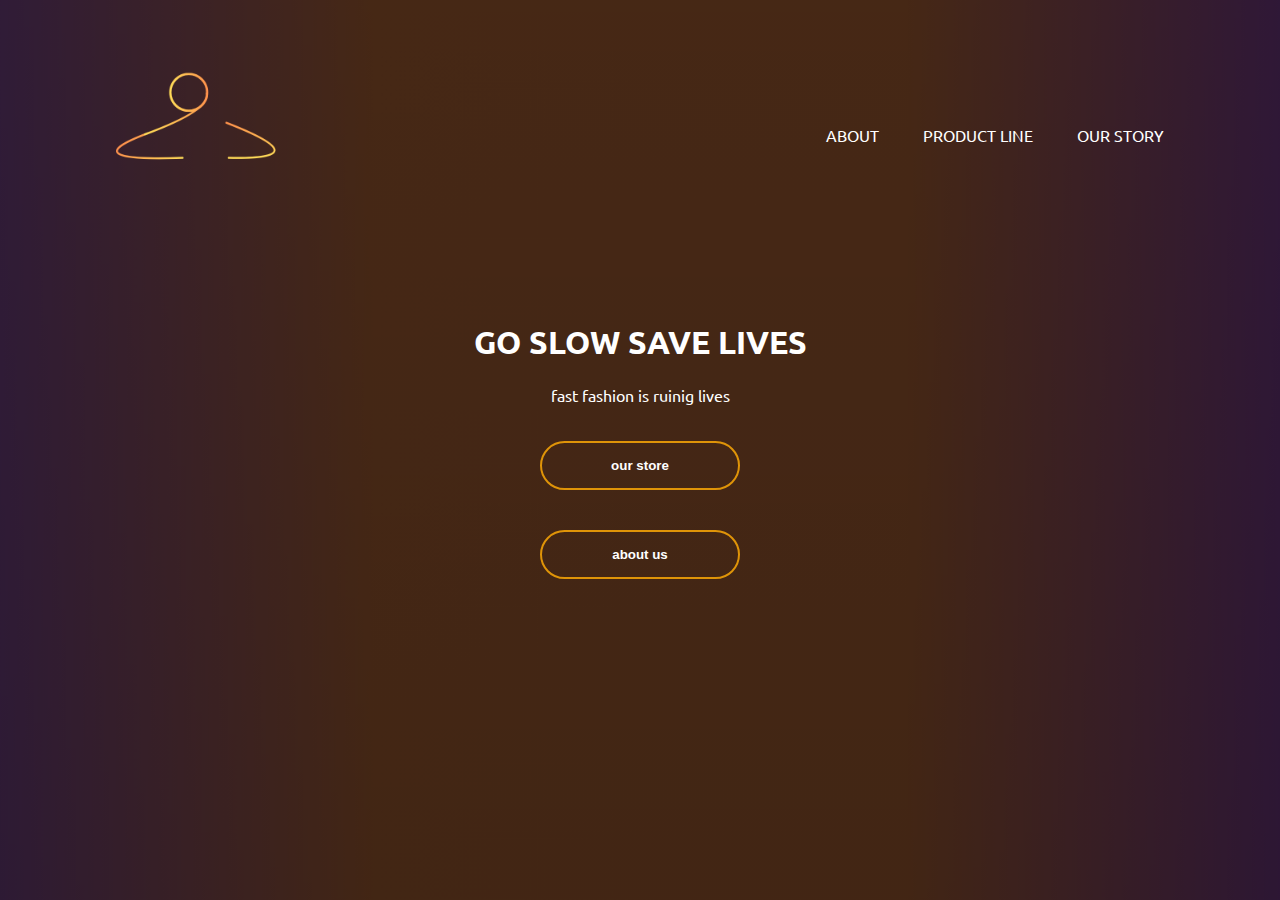
<file: Index.html>
<!DOC<!DOCTYPE html>
<html>
<head>
  <link rel="preconnect" href="https://fonts.googleapis.com">
<link rel="preconnect" href="https://fonts.gstatic.com" crossorigin>
<link href="https://fonts.googleapis.com/css2?family=Ubuntu:ital,wght@0,300;0,400;0,500;0,700;1,300;1,400;1,500;1,700&display=swap" rel="stylesheet">
  <title>My Website</title> 
  <link rel="stylesheet" href="style.css">
</head>
<body>
  <div class="banner">
    <div class="navbar">
      <img src="logo.png" class="logo"> <ul>
        <li><a href="aboutus.html">About</a></li>
        <li><a href="HomePage.html">Product Line</a></li>
        <li><a href="#">Our Story</a></li>
      </ul>
    </div>
    <div class="content">
      <h1> GO SLOW SAVE LIVES </h1>
      <p>fast fashion is ruinig lives<br> </p>
      <div>
        <button type="button"><span></span> our store</button></div>
        <button type="button"><span></span>about us</button></div>
      </div>
    </div>
    
</body>
</html>
</file>
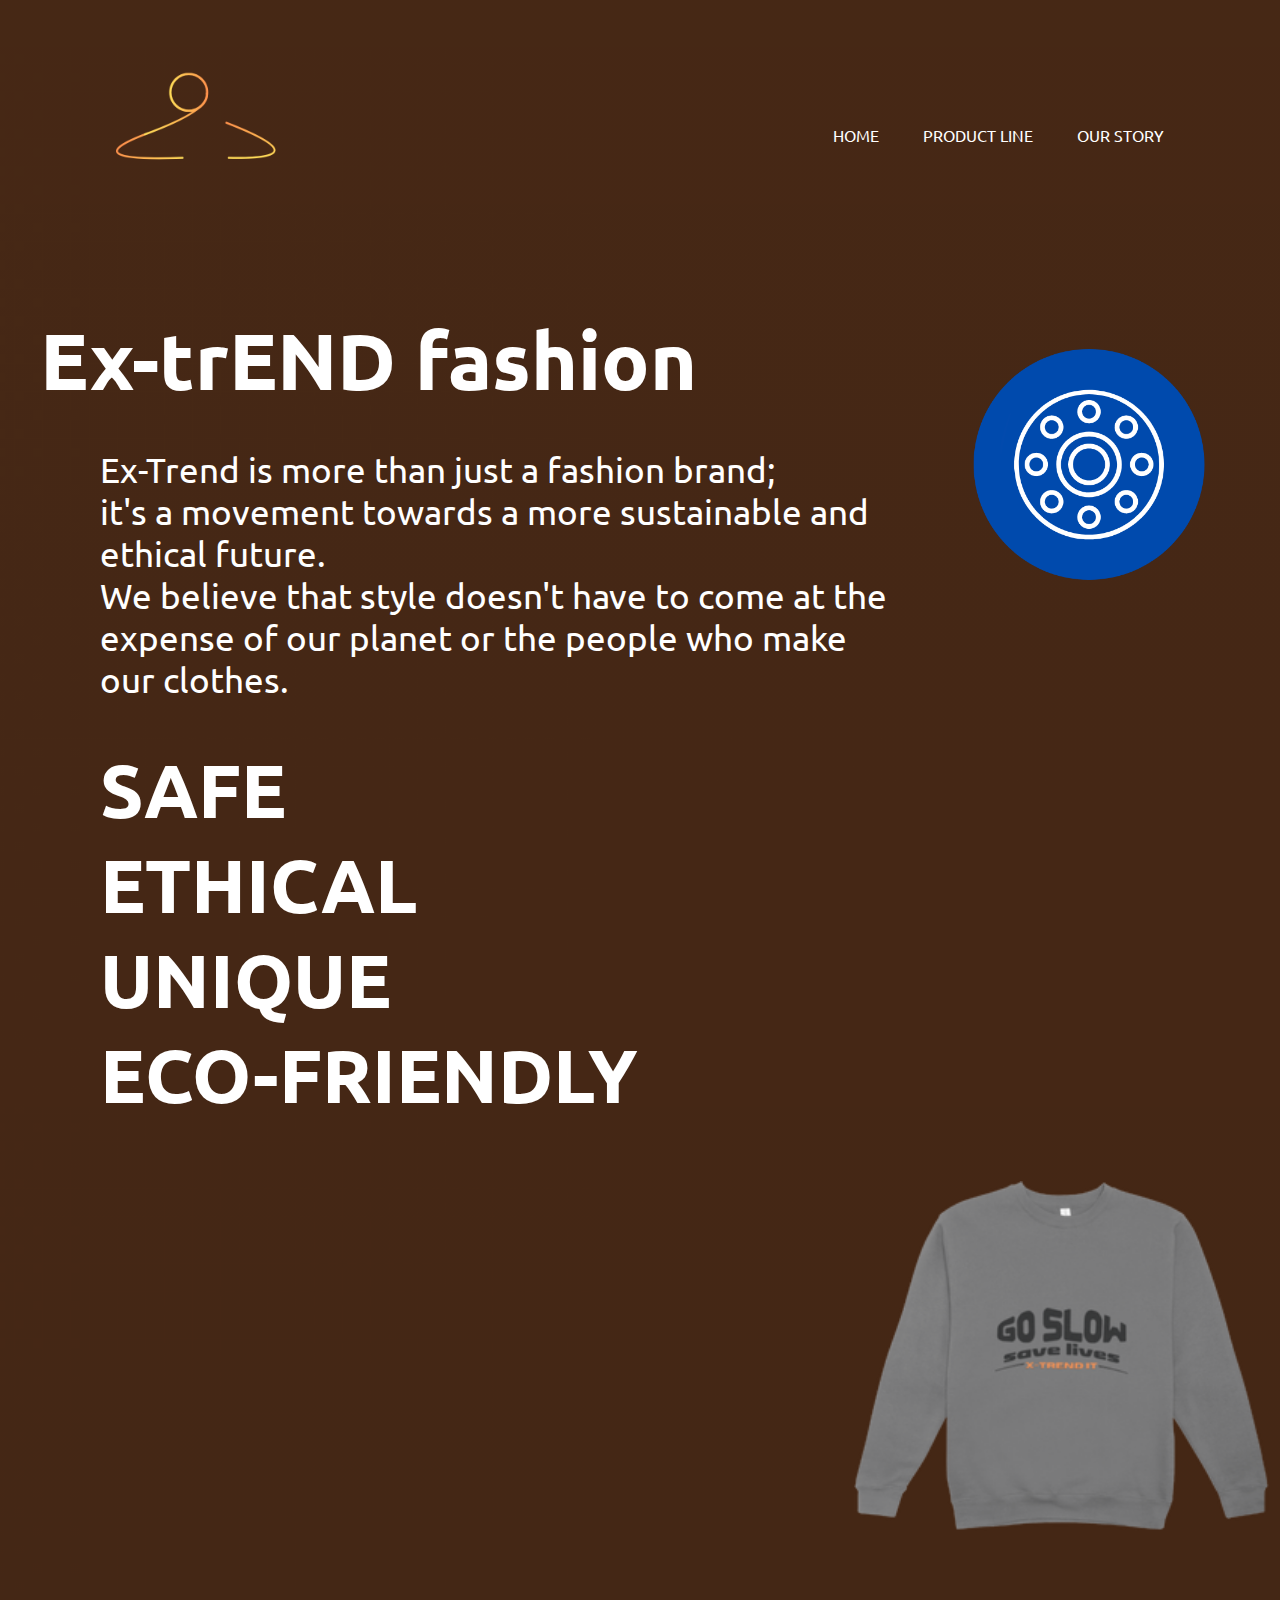
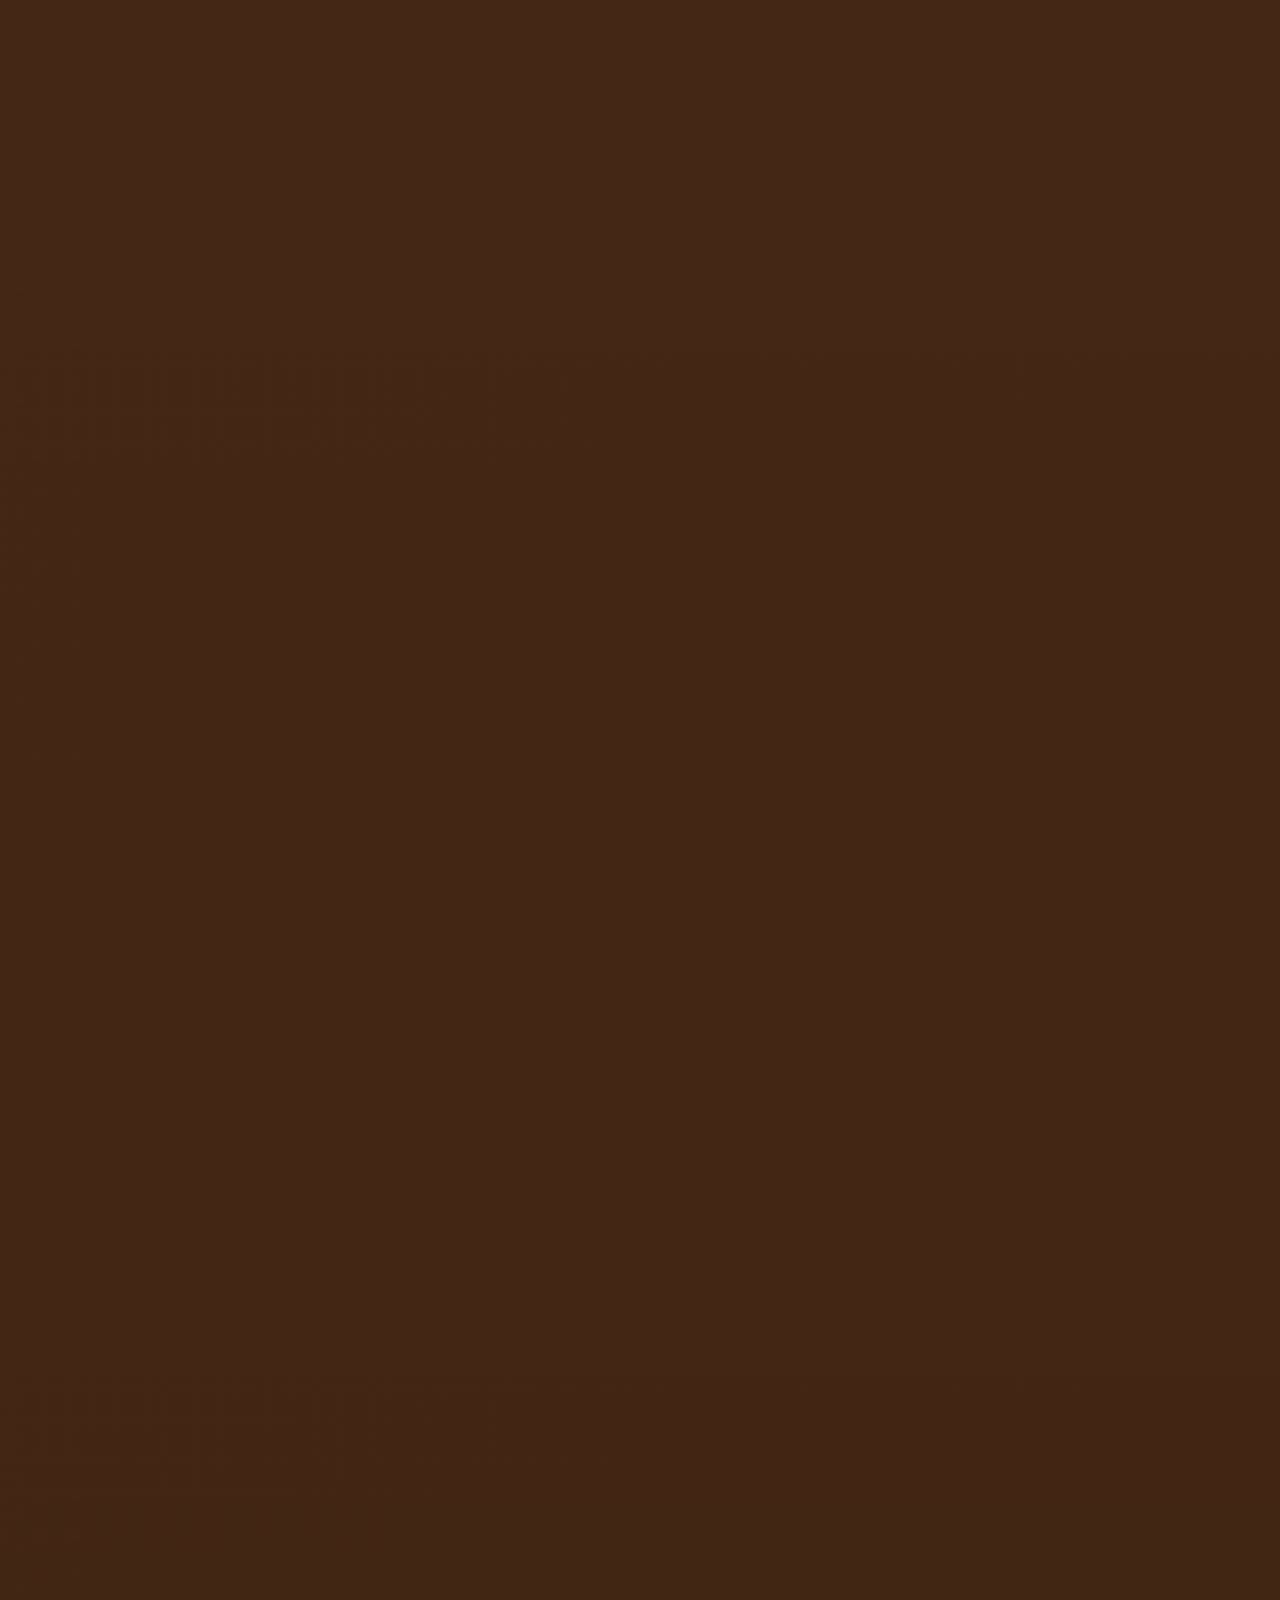
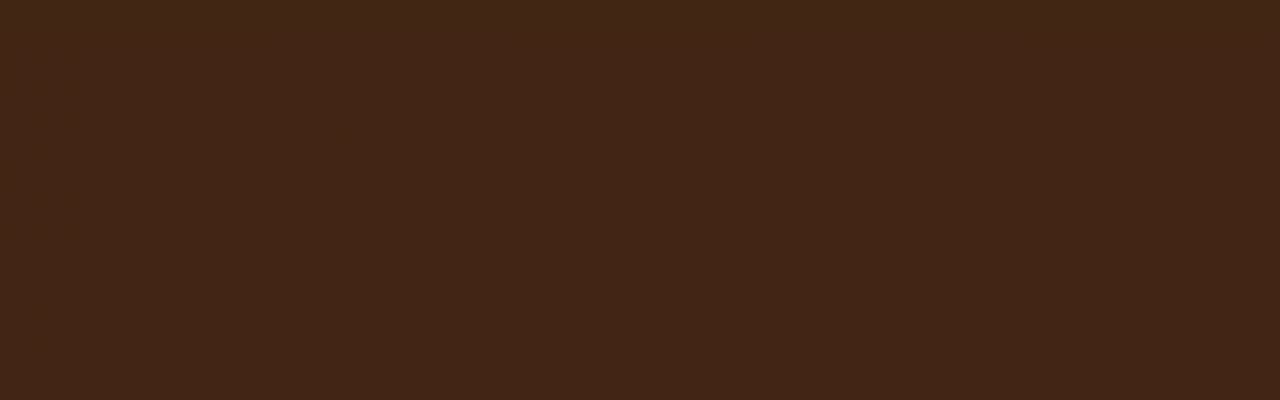
<file: aboutus.html>
<!DOCTYPE html>
<html>
    <link rel="preconnect" href="https://fonts.googleapis.com">
<link rel="preconnect" href="https://fonts.gstatic.com" crossorigin>
<link href="https://fonts.googleapis.com/css2?family=Ubuntu:ital,wght@0,300;0,400;0,500;0,700;1,300;1,400;1,500;1,700&display=swap" rel="stylesheet">
  <title>About Us</title> 
  <link rel="stylesheet" href="style3.css">

  <head>
    <link rel="preconnect" href="https://fonts.googleapis.com">
  <link rel="preconnect" href="https://fonts.gstatic.com" crossorigin>
  <link href="https://fonts.googleapis.com/css2?family=Ubuntu:ital,wght@0,300;0,400;0,500;0,700;1,300;1,400;1,500;1,700&display=swap" rel="stylesheet">
    <title>My Website</title> 
    <link rel="stylesheet" href="style.css">
  </head>
  <body>
    <section class="banner">
      <div class="navbar">
        <img src="logo.png" class="logo"> <ul>
          <li><a href="Untitled 1.html">Home</a></li>
          <li><a href="HomePage.html">Product Line</a></li>
          <li><a href="ourStory.html">Our Story</a></li>
        </ul>
      </div>
     <img src="Untitled design (1).png" class="autoRotate">
     <div class="box">
    <h1>
        Ex-trEND fashion
        
    </h1>
    </div>
<p>
    Ex-Trend is more than just a fashion brand;
    <br> it's a movement towards a more sustainable and ethical future.
    <br> We believe that style doesn't have to come at the expense of our planet or the people who make our clothes.
</p>
<section class="text">
    <div class="autoBlur">SAFE</div>
    <div class="autoBlur">ETHICAL</div>
    <div class="autoBlur">UNIQUE</div>
    <div class="autoBlur">ECO-FRIENDLY</div>
  </section>
  <img src="Untitled (200 x 300 px) (2).png" class="shirt">
    </section>

</body>
  
</html>
</file>
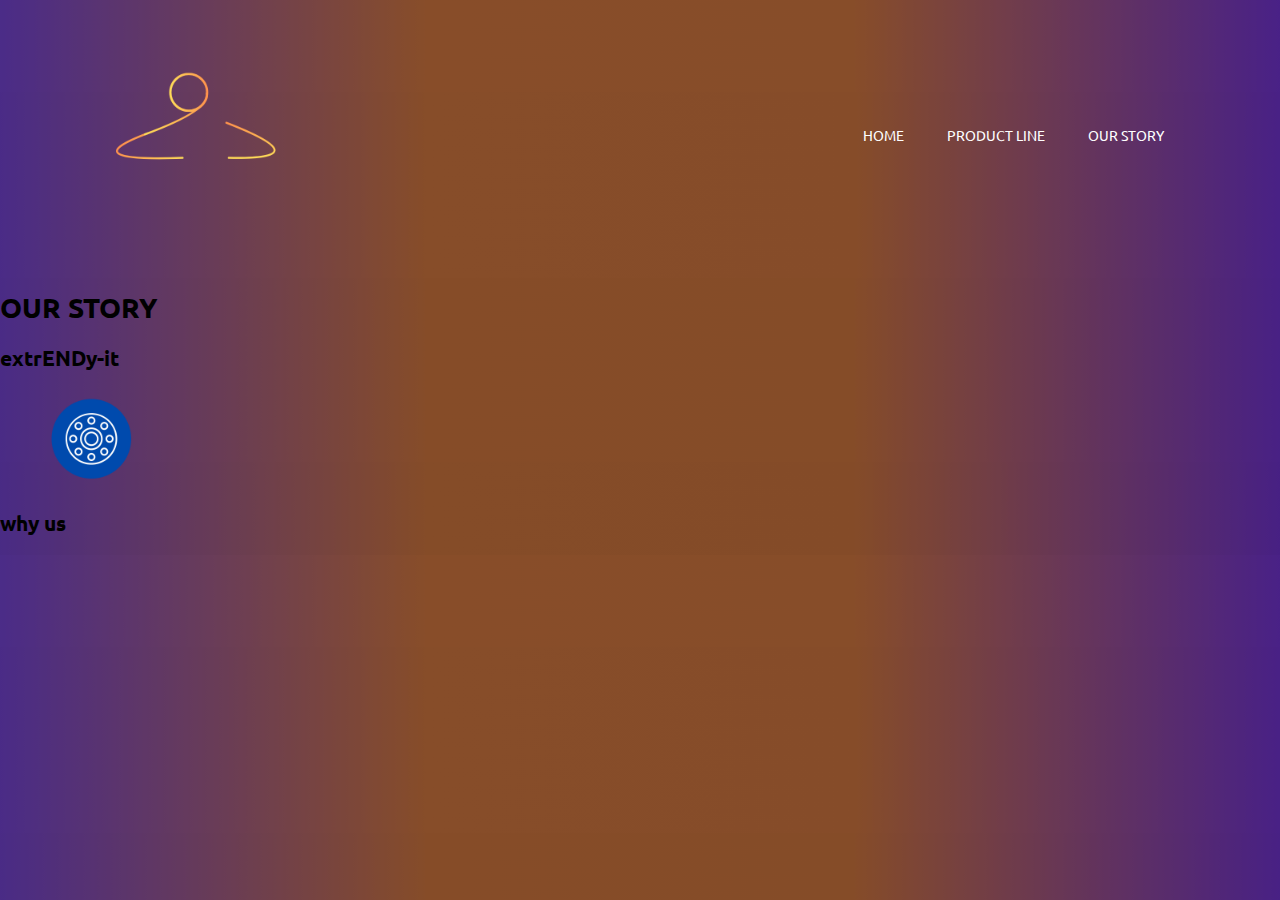
<file: ourstory1.html>
<!DOCTYPE html>
<html lang="en">
<head>
    <meta charset="UTF-8">
    <meta name="viewport" content="width=device-width, initial-scale=1.0">
    <title>Document</title>
    <link rel="stylesheet" href="style5.css">
  <link rel="preconnect" href="https://fonts.googleapis.com">
  <link rel="preconnect" href="https://fonts.gstatic.com" crossorigin>
  <link href="https://fonts.googleapis.com/css2?family=Ubuntu:ital,wght@0,300;0,400;0,500;0,700;1,300;1,400;1,500;1,700&display=swap" rel="stylesheet">
</head>
<body>
    <main>
        <section class="banner"></section>
        <div class="banner">
            <div class="navbar">
              <img src="logo.png" class="logo"> <ul>
                <li><a href="Untitled 1.html">Home</a></li>
                <li><a href="HomePage.html">Product Line</a></li>
                <li><a href="ourStory.html">Our Story</a></li>
              </ul>
            </div>
          </div>
            <div class="content">
                <h1 class="left">OUR STORY</h1>
                <div class="right">
                    <h2>extrENDy-it</h2>
                </div>
                </div>
            </div>
        </section>
        <section class="grid grid-1">
            <figure>
                <img src="Untitled design (1).png" alt="" class="autoRotate">
            </figure>
            <h2 class="autoShow">why us </h2>
        </section>








</body>
</file>
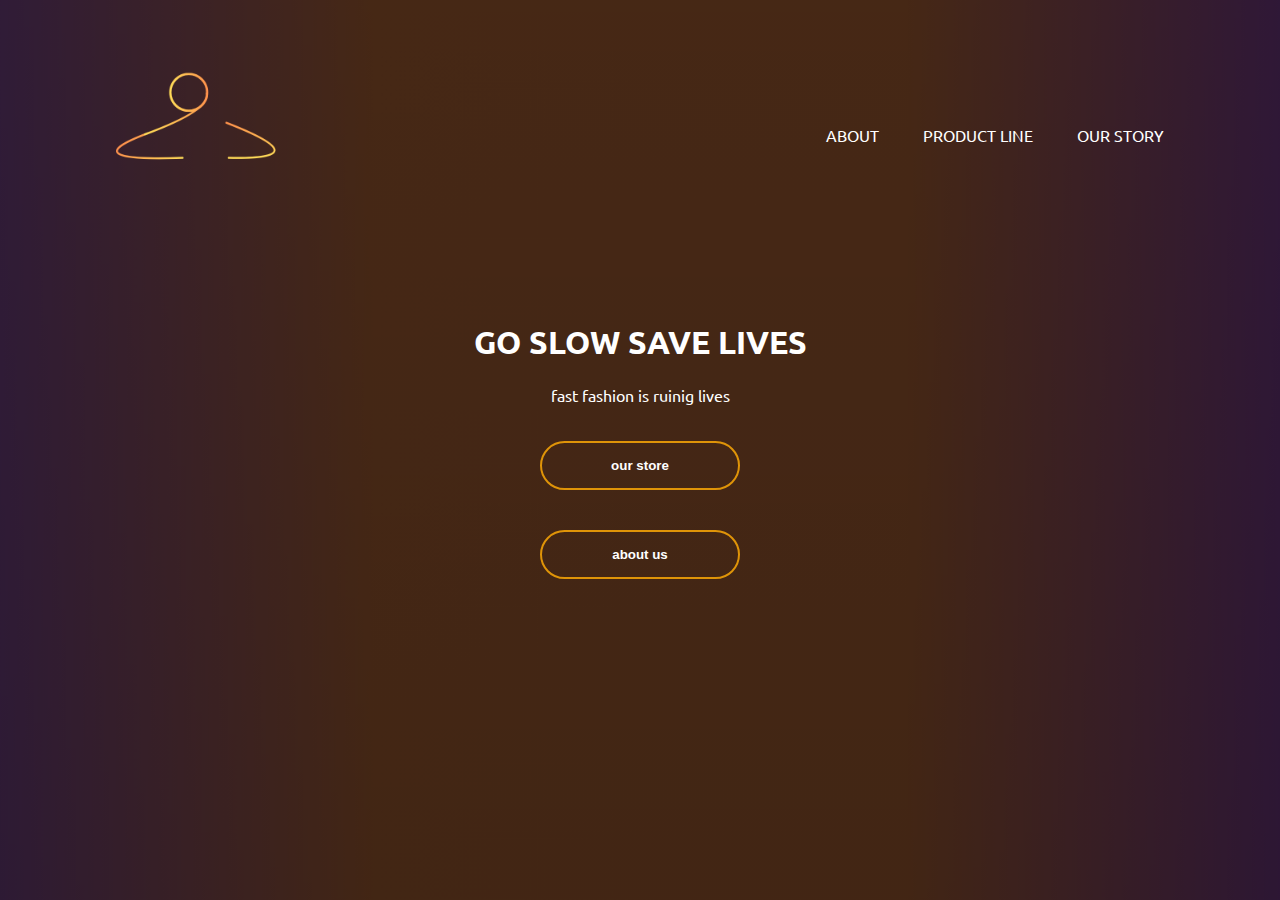
<file: Untitled 1.html>
<!DOC<!DOCTYPE html>
<html>
<head>
  <link rel="preconnect" href="https://fonts.googleapis.com">
<link rel="preconnect" href="https://fonts.gstatic.com" crossorigin>
<link href="https://fonts.googleapis.com/css2?family=Ubuntu:ital,wght@0,300;0,400;0,500;0,700;1,300;1,400;1,500;1,700&display=swap" rel="stylesheet">
  <title>My Website</title> 
  <link rel="stylesheet" href="style.css">
</head>
<body>
  <div class="banner">
    <div class="navbar">
      <img src="logo.png" class="logo"> <ul>
        <li><a href="aboutus.html">About</a></li>
        <li><a href="HomePage.html">Product Line</a></li>
        <li><a href="#">Our Story</a></li>
      </ul>
    </div>
    <div class="content">
      <h1> GO SLOW SAVE LIVES </h1>
      <p>fast fashion is ruinig lives<br> </p>
      <div>
        <button type="button"><span></span> our store</button></div>
        <button type="button"><span></span>about us</button></div>
      </div>
    </div>
    
</body>
</html>
</file>
<file: style.css>
body {
  margin: 0;
  padding: 0;
  font-family:'Ubuntu'
}
.banner {
  width: 100%;
  height: 100vh;
  background-image: linear-gradient(to bottom, rgba(0, 0, 0, 0.727), rgba(0, 0, 0, 0.74)), url(background2.png);
  background-size: cover;
  background-position: center;
}
.logo{
  height :200px;
}
.navbar {width: 85%;
  margin: auto ;
  padding: 35px 0;
  display: flex;
align-items: center;
justify-content: space-between;
}
.navbar ul li {
  list-style: none;
  display: inline-block;
  margin: 0 20px;
  position: relative;

}
.navbar ul li a {
text-decoration: none;
color: white;
text-transform: uppercase;
}
.navbar ul li::after {
content:'' ;
height: 3px;
width: 0;
background : #df9408;
position: absolute;
left:0;
bottom: -10px;
transition: 0.5s;
}
.navbar ul li:hover::after{
  width: 100% ;
}
.content{
  width: 100%;
position:absolute;
top: 50%;
transform: translateY(-50%);
text-align: center;
color: white;
}


button {
  width: 200px;
  padding:15px 0;
  text-align: center;
  margin: 20px 10px;
  border-radius: 25px;
  font-weight:bold;
  border: 2px solid #df9408;
  background: transparent;
  color: white;
  cursor: pointer;
  position: relative;
  overflow: hidden;
}
span{
 background: #df9408; 
 height:100%;
 width: 0;
 border-radius: 25px;
 position: absolute;
 left: 0;
 bottom: 0;
 z-index: -1;
 transition: 0.5s;
}
button:hover span{
  width: 100%;

}
button:hover{
  border: none;
}
</file>
<file: style3.css>
html,body{
  scroll-behavior: smooth;
} 
body {
    margin: 0;
    padding: 0;
    font-family:'Ubuntu'
  }
  .banner {
    width: 100%;
    min-height: 400vh;
    background-image: linear-gradient(to bottom, rgba(0, 0, 0, 0.468), rgba(0, 0, 0, 0.479)), url(background2.png);
    background-size: cover;
    background-position: center;
  }
  .logo{
    height :200px;
  }
  .navbar {width: 85%;
    margin: auto ;
    padding: 35px 0;
    display: flex;
  align-items: center;
  justify-content: space-between;
  }
  .navbar ul li {
    list-style: none;
    display: inline-block;
    margin: 0 20px;
    position: relative;
  
  }
  .navbar ul li a {
  text-decoration: none;
  color: white;
  text-transform: uppercase;
  }
  .navbar ul li::after {
  content:'' ;
  height: 3px;
  width: 0;
  background : #df9408;
  position: absolute;
  left:0;
  bottom: -10px;
  transition: 0.5s;
  }
  .navbar ul li:hover::after{
    width: 100% ;
  }
  p{
    font-size: 35px;
  text-align: left;
  color: white;
  margin: 40px 100px;
  }
  h1{
    font-size: 80px;
    color:white;
    margin: 40px;
  }
  .text{
    font-size: 75px;
    font-weight: bold;
    font-family: 'Ubuntu';
    color: white;
    margin: 10px 100px;
  }

.autoRotate{
  height: 290px;
float: right;
margin: 50px;
}
.autoRotate{
  animation: autoRotateAnimation;
    animation-timeline: view();
}
@keyframes autoRotateAnimation{
  from{
  transform: rotate(0deg)
  }
  to{
    transform: rotate(360deg);
  }
}
.box{
  color: rgba(0, 0, 0, 0.23);
}
.shirt{
  height: 350px;
  float: right;;
  margin: 50px 10px;
}
.auto-Blur{
  animation: autoBlurAnimation;

}
.autoBLur{
    animation: autoBLurAnimation linear both;
    animation-timeline: view();
}
@keyframes autoBLurAnimation{
    0%{
        filter: blur(40px);
    }
    45%, 55%{
        filter: blur(0px);
    }
    100%{
        filter: blur(40px);
    }
}
</file>
<file: style5.css>
.navbar {width: 85%;
    margin: auto ;
    padding: 35px 0;
    display: flex;
  align-items: center;
  justify-content: space-between;
  font-family: 'Ubuntu';
  }
  .navbar ul li {
    list-style: none;
    display: inline-block;
    margin: 0 20px;
    position: relative;
  
  }
  .navbar ul li a {
  text-decoration: none;
  color: white;
  text-transform: uppercase;
  }
  .navbar ul li::after {
  content:'' ;
  height: 3px;
  width: 0;
  background : #df9408;
  position: absolute;
  left:0;
  bottom: -10px;
  transition: 0.5s;
  }
  .navbar ul li:hover::after{
    width: 100% ;
  }
  .logo{
    height: 200px;
  }

body {
    margin: 0;
    padding: 0;
    font-size: 14px;
    font-family: 'Ubuntu';
    background-image: linear-gradient(to bottom, rgba(0, 0, 0, 0.468), rgba(0, 0, 0, 0.479)), url(background2.png);
    background-size: cover;
  }
  html, body{
    scroll-behavior: smooth;
}
.banner .content{
    font-family: 'Ubuntu';
    display: flex;
    justify-content: space-between;
    align-items: center;
    flex-wrap: wrap;
}
.banner .content h1{
    font-size: 250px;
}
.banner .content .right{
    text-align: right;
    transform: translateY(-30px);
}
.banner .content .right h2{
    font-size: 7em;
    font-weight: 200;
}
.banner .image img{
    position: absolute;
    height: 50px;
    left: 50%;
    transform: translateX(-50%);
    bottom: 0px;
}
.grid figure img{
    width: 100px;
}
</file>
